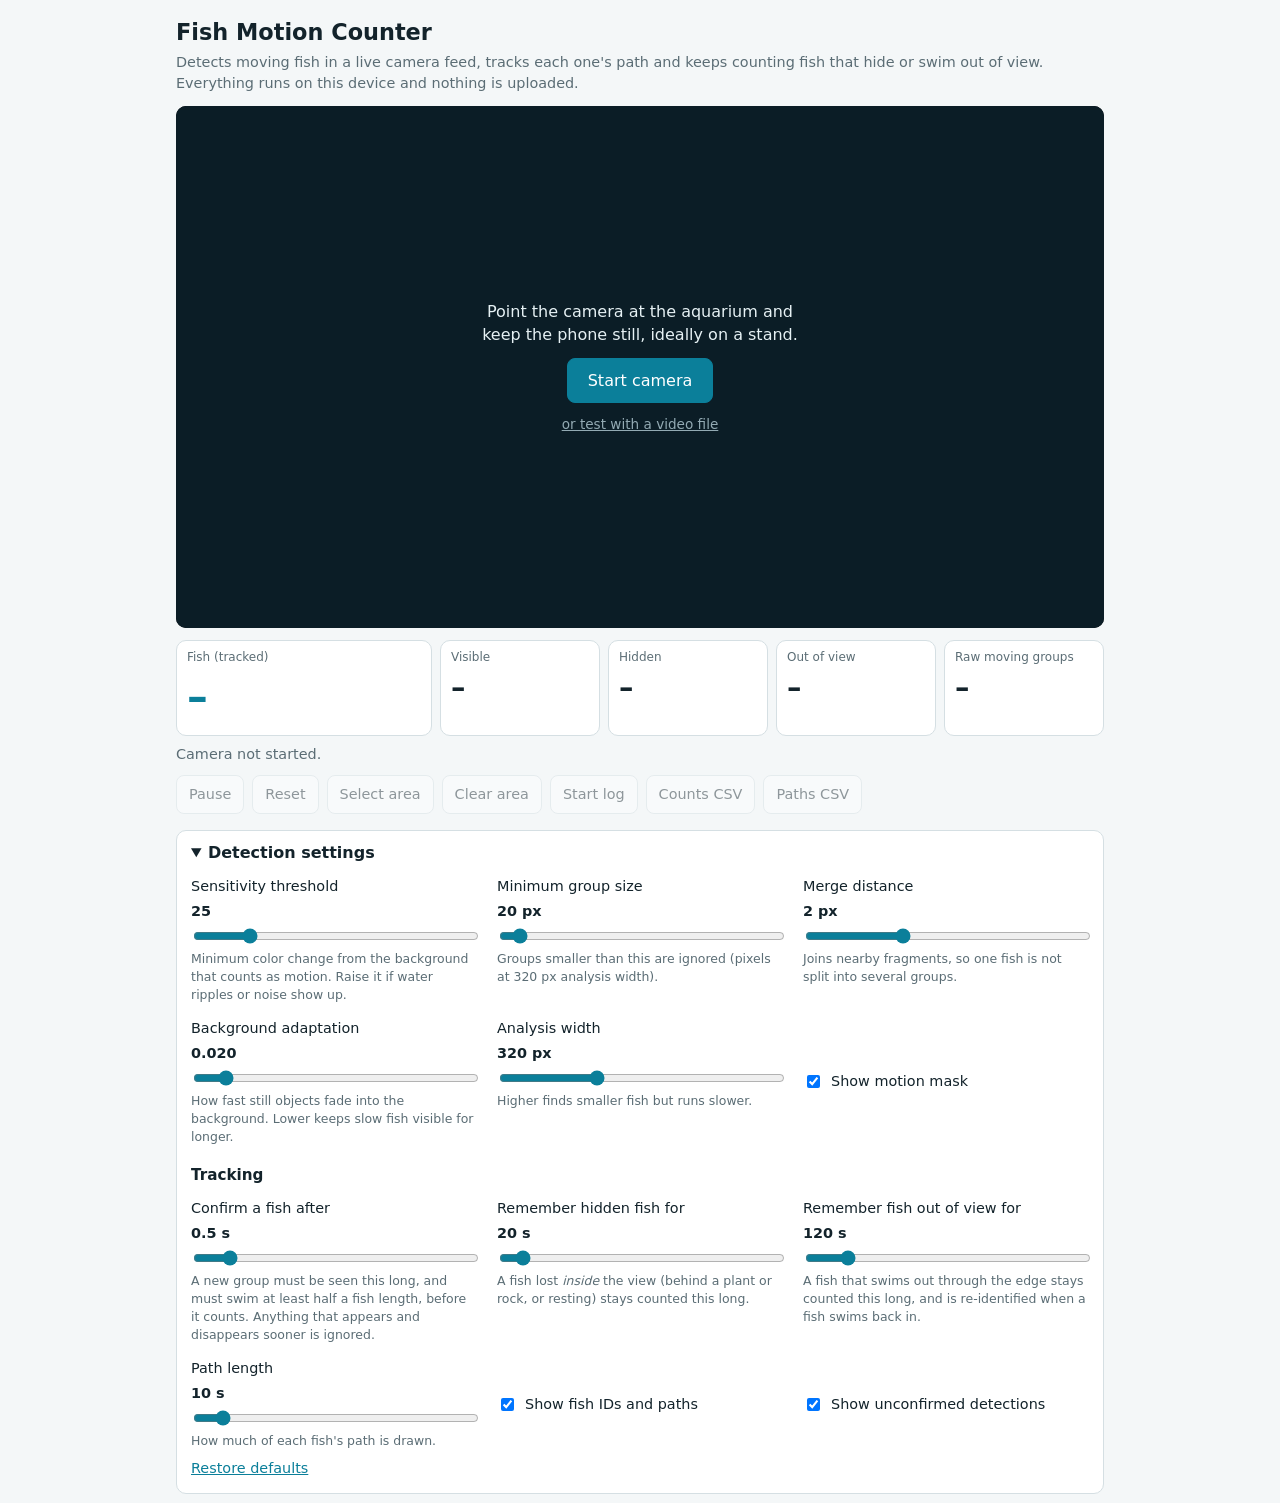
<file: docs/index.html>
<!doctype html>
<html lang="en">
<head>
  <meta charset="utf-8">
  <meta name="viewport" content="width=device-width, initial-scale=1">
  <title>PRPL2025 Tools</title>
  <meta http-equiv="refresh" content="0; url=fish-counter/">
</head>
<body>
  <p><a href="fish-counter/">Open the Fish Motion Counter</a></p>
</body>
</html>
</file>
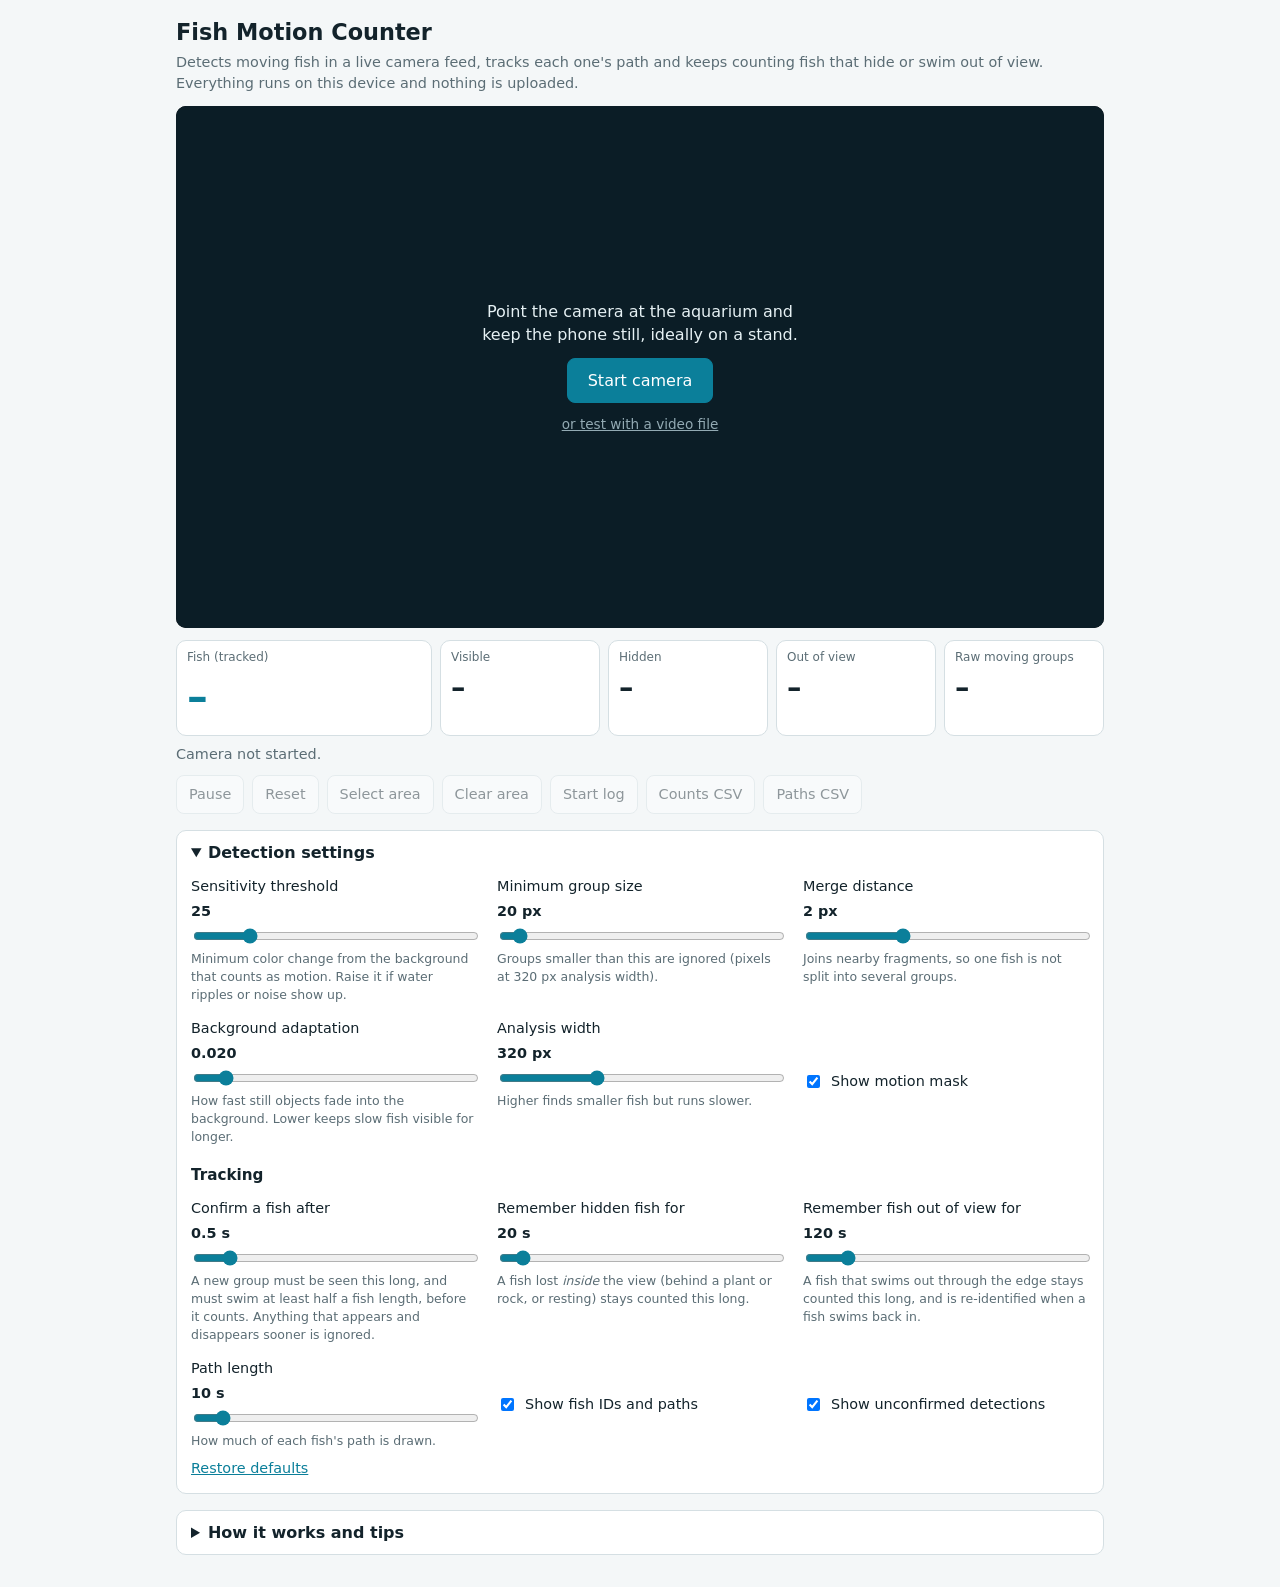
<file: docs/fish-counter/index.html>
<!doctype html>
<html lang="en">
<head>
  <meta charset="utf-8">
  <meta name="viewport" content="width=device-width, initial-scale=1, viewport-fit=cover">
  <meta name="theme-color" content="#0b1d26">
  <title>Fish Motion Counter</title>
  <link rel="stylesheet" href="style.css">
</head>
<body>
  <header>
    <h1>Fish Motion Counter</h1>
    <p class="sub">Detects moving fish in a live camera feed, tracks each one's path and keeps counting fish that hide or swim out of view. Everything runs on this device and nothing is uploaded.</p>
  </header>

  <main>
    <section class="stage">
      <!-- The raw video stays in the DOM (iOS needs that) but is not shown; frames are drawn on the canvas. -->
      <video id="video" playsinline muted autoplay></video>
      <canvas id="view" width="640" height="360" aria-label="Camera view with detected movement"></canvas>
      <div id="placeholder" class="placeholder">
        <p>Point the camera at the aquarium and keep the phone still, ideally on a stand.</p>
        <button id="startBtn" class="primary">Start camera</button>
        <label class="filebtn">or test with a video file
          <input id="fileInput" type="file" accept="video/*">
        </label>
      </div>
      <div id="roiHint" class="roi-hint" hidden>Drag over the area to analyse (for example, the aquarium glass only)</div>
    </section>

    <section class="counts" aria-live="polite">
      <div class="count main">
        <span class="label">Fish (tracked)</span>
        <span id="countTotal" class="value">–</span>
      </div>
      <div class="count">
        <span class="label">Visible</span>
        <span id="countVisible" class="value">–</span>
      </div>
      <div class="count">
        <span class="label">Hidden</span>
        <span id="countHidden" class="value">–</span>
      </div>
      <div class="count">
        <span class="label">Out of view</span>
        <span id="countOut" class="value">–</span>
      </div>
      <div class="count">
        <span class="label">Raw moving groups</span>
        <span id="countNow" class="value">–</span>
      </div>
    </section>
    <p id="status" class="status">Camera not started.</p>
    <ul id="events" class="events" aria-label="Recent tracking events"></ul>

    <section class="toolbar">
      <select id="cameraSelect" aria-label="Camera" hidden></select>
      <button id="pauseBtn" disabled>Pause</button>
      <button id="resetBtn" disabled>Reset</button>
      <button id="roiBtn" disabled>Select area</button>
      <button id="roiClearBtn" disabled>Clear area</button>
      <button id="recBtn" disabled>Start log</button>
      <button id="csvBtn" disabled>Counts CSV</button>
      <button id="pathsBtn" disabled>Paths CSV</button>
    </section>

    <details class="settings" open>
      <summary>Detection settings</summary>
      <div class="grid">
        <label>Sensitivity threshold <output data-for="threshold"></output>
          <input type="range" data-key="threshold" min="4" max="120" step="1">
          <small>Minimum color change from the background that counts as motion. Raise it if water ripples or noise show up.</small>
        </label>
        <label>Minimum group size <output data-for="minArea"></output>
          <input type="range" data-key="minArea" min="1" max="400" step="1">
          <small>Groups smaller than this are ignored (pixels at 320 px analysis width).</small>
        </label>
        <label>Merge distance <output data-for="merge"></output>
          <input type="range" data-key="merge" min="0" max="6" step="1">
          <small>Joins nearby fragments, so one fish is not split into several groups.</small>
        </label>
        <label>Background adaptation <output data-for="learn"></output>
          <input type="range" data-key="learn" min="0.002" max="0.2" step="0.002">
          <small>How fast still objects fade into the background. Lower keeps slow fish visible for longer.</small>
        </label>
        <label>Analysis width <output data-for="procWidth"></output>
          <input type="range" data-key="procWidth" min="160" max="640" step="80">
          <small>Higher finds smaller fish but runs slower.</small>
        </label>
        <label class="check"><input type="checkbox" data-key="showMask"> Show motion mask</label>
      </div>
      <h3>Tracking</h3>
      <div class="grid">
        <label>Confirm a fish after <output data-for="confirmTime"></output>
          <input type="range" data-key="confirmTime" min="0.2" max="3" step="0.1">
          <small>A new group must be seen this long, and must swim at least half a fish length, before it counts. Anything that appears and disappears sooner is ignored.</small>
        </label>
        <label>Remember hidden fish for <output data-for="hiddenMemory"></output>
          <input type="range" data-key="hiddenMemory" min="2" max="300" step="1">
          <small>A fish lost <em>inside</em> the view (behind a plant or rock, or resting) stays counted this long.</small>
        </label>
        <label>Remember fish out of view for <output data-for="outMemory"></output>
          <input type="range" data-key="outMemory" min="5" max="900" step="5">
          <small>A fish that swims out through the edge stays counted this long, and is re-identified when a fish swims back in.</small>
        </label>
        <label>Path length <output data-for="trailSeconds"></output>
          <input type="range" data-key="trailSeconds" min="0" max="120" step="1">
          <small>How much of each fish's path is drawn.</small>
        </label>
        <label class="check"><input type="checkbox" data-key="showTracks"> Show fish IDs and paths</label>
        <label class="check"><input type="checkbox" data-key="showBoxes"> Show unconfirmed detections</label>
      </div>
      <button id="defaultsBtn" class="link">Restore defaults</button>
    </details>

    <details class="help">
      <summary>How it works and tips</summary>
      <ol>
        <li>Each frame is scaled down and compared with a slowly updating <em>background model</em> of the scene.</li>
        <li>Pixels whose color differs by more than the threshold are marked as moving. Isolated noise pixels are removed, and nearby fragments are merged into groups.</li>
        <li><strong>Tracking</strong> links groups from frame to frame, predicting where each fish will be from its speed and direction.</li>
        <li>A new group is only an <em>unconfirmed detection</em> (thin dashed box) until it has persisted and actually moved. Flickers, reflections and noise that appear and disappear are discarded.</li>
        <li>Confirmed fish get an ID, a color and a path. If a fish is lost <em>inside</em> the view, it is counted as <strong>hidden</strong> (dashed circle) at its last position. If it swims out through an <em>edge</em>, it is counted as <strong>out of view</strong>.</li>
        <li>When a fish appears again near where a hidden fish was lost, or enters through an edge while fish are out of view, it gets the old ID back instead of a new one. The dashed part of a path shows the gap.</li>
        <li><strong>Fish (tracked)</strong> = visible + hidden + out of view. Fish not seen for longer than the memory settings are dropped.</li>
      </ol>
      <ul>
        <li>Keep the phone fixed. Any camera movement looks like motion everywhere, and the background then resets automatically. Fish being tracked are remembered during the reset.</li>
        <li>Use <em>Select area</em> to exclude reflections, the frame and the room outside the glass. The edges of the selected area count as the edges of the view.</li>
        <li>If one fish is counted twice after hiding, increase <em>Remember hidden fish</em>. If the total stays too high after fish have really gone, decrease it.</li>
        <li>Fish cannot be told apart by appearance. When two fish cross or swap places while hidden, their IDs can swap, but the total is unaffected.</li>
        <li>A continuous stream of bubbles moves like a fish and can be tracked. Exclude bubblers with <em>Select area</em>.</li>
        <li><em>Paths CSV</em> holds each fish's position 10 times per second while the log runs, with x and y as fractions of the frame (0 to 1).</li>
      </ul>
    </details>
  </main>

  <footer>
    <span id="fps"></span>
  </footer>

  <script src="tracker.js"></script>
  <script src="app.js"></script>
</body>
</html>
</file>
<file: docs/fish-counter/style.css>
:root {
  --bg: #f4f7f8;
  --surface: #ffffff;
  --text: #13232b;
  --muted: #5b6d75;
  --border: #d5dfe3;
  --accent: #0b7f9a;
  --accent-text: #ffffff;
  --warn: #b25b00;
}
@media (prefers-color-scheme: dark) {
  :root {
    --bg: #0b1d26;
    --surface: #12303d;
    --text: #e6f1f4;
    --muted: #93aab3;
    --border: #23485a;
    --accent: #2fb8d6;
    --accent-text: #04161d;
    --warn: #ffb35c;
  }
}

* { box-sizing: border-box; }
[hidden] { display: none !important; }
html { -webkit-text-size-adjust: 100%; }
body {
  margin: 0;
  background: var(--bg);
  color: var(--text);
  font: 16px/1.45 system-ui, -apple-system, "Segoe UI", Roboto, sans-serif;
}
header, main, footer {
  max-width: 960px;
  margin: 0 auto;
  padding: 0 16px;
}
header { padding-top: 16px; }
h1 { font-size: 1.4rem; margin: 0 0 4px; }
.sub { margin: 0 0 12px; color: var(--muted); font-size: 0.9rem; }

.stage {
  position: relative;
  background: #000;
  border-radius: 10px;
  overflow: hidden;
  aspect-ratio: 16 / 9;
}
.stage.ready { aspect-ratio: auto; }
#video {
  position: absolute;
  width: 1px; height: 1px;
  opacity: 0;
  pointer-events: none;
}
#view {
  display: block;
  width: 100%;
  height: auto;
  touch-action: none;
}
.placeholder {
  position: absolute;
  inset: 0;
  display: flex;
  flex-direction: column;
  align-items: center;
  justify-content: center;
  gap: 12px;
  padding: 16px;
  text-align: center;
  color: #e6f1f4;
  background: #0b1d26;
}
.placeholder p { margin: 0; max-width: 32ch; }
.filebtn { font-size: 0.85rem; color: #93aab3; text-decoration: underline; cursor: pointer; }
.filebtn input { display: none; }
.roi-hint {
  position: absolute;
  top: 8px; left: 8px; right: 8px;
  padding: 6px 10px;
  border-radius: 6px;
  background: rgba(0, 0, 0, 0.7);
  color: #fff;
  font-size: 0.85rem;
  text-align: center;
  pointer-events: none;
}

.counts {
  display: grid;
  grid-template-columns: 1.6fr repeat(4, 1fr);
  gap: 8px;
  margin-top: 12px;
}
.count {
  background: var(--surface);
  border: 1px solid var(--border);
  border-radius: 10px;
  padding: 8px 10px;
  display: flex;
  flex-direction: column;
  min-width: 0;
}
.count .label { font-size: 0.75rem; color: var(--muted); }
.count .value { font-size: 1.8rem; font-weight: 700; font-variant-numeric: tabular-nums; }
.count.main .value { font-size: 2.6rem; color: var(--accent); }

.status { min-height: 1.4em; margin: 8px 0; font-size: 0.9rem; color: var(--muted); }
.status.warn { color: var(--warn); }
.events {
  list-style: none;
  margin: 0 0 10px;
  padding: 0;
  font-size: 0.8rem;
  color: var(--muted);
  font-variant-numeric: tabular-nums;
}
.events li:first-child { color: var(--text); }
h3 { font-size: 0.95rem; margin: 18px 0 0; }

.toolbar { display: flex; flex-wrap: wrap; gap: 8px; }
button, select {
  font: inherit;
  font-size: 0.9rem;
  padding: 8px 12px;
  border-radius: 8px;
  border: 1px solid var(--border);
  background: var(--surface);
  color: var(--text);
  cursor: pointer;
}
select { max-width: 100%; }
button:disabled { opacity: 0.45; cursor: default; }
button.primary {
  background: var(--accent);
  color: var(--accent-text);
  border-color: var(--accent);
  font-size: 1rem;
  padding: 10px 20px;
}
button.active { outline: 2px solid var(--accent); }
button.link { border: none; background: none; color: var(--accent); padding: 4px 0; text-decoration: underline; }

details {
  margin-top: 16px;
  background: var(--surface);
  border: 1px solid var(--border);
  border-radius: 10px;
  padding: 10px 14px;
}
summary { cursor: pointer; font-weight: 600; }
.grid {
  display: grid;
  grid-template-columns: repeat(auto-fit, minmax(240px, 1fr));
  gap: 14px 20px;
  margin: 12px 0 4px;
}
.grid label { display: flex; flex-direction: column; gap: 4px; font-size: 0.9rem; }
.grid label output { font-weight: 700; font-variant-numeric: tabular-nums; }
.grid label.check { flex-direction: row; align-items: center; gap: 8px; }
.grid input[type="range"] { width: 100%; accent-color: var(--accent); }
.grid small { color: var(--muted); font-size: 0.78rem; }
.help ol, .help ul { padding-left: 20px; font-size: 0.9rem; }

footer { padding: 16px; color: var(--muted); font-size: 0.75rem; text-align: right; }

@media (max-width: 640px) {
  .counts { grid-template-columns: repeat(4, 1fr); }
  .count.main { grid-column: 1 / -1; }
  .count .value { font-size: 1.5rem; }
}
@media (max-width: 380px) {
  .counts { grid-template-columns: 1fr 1fr; }
}
</file>
